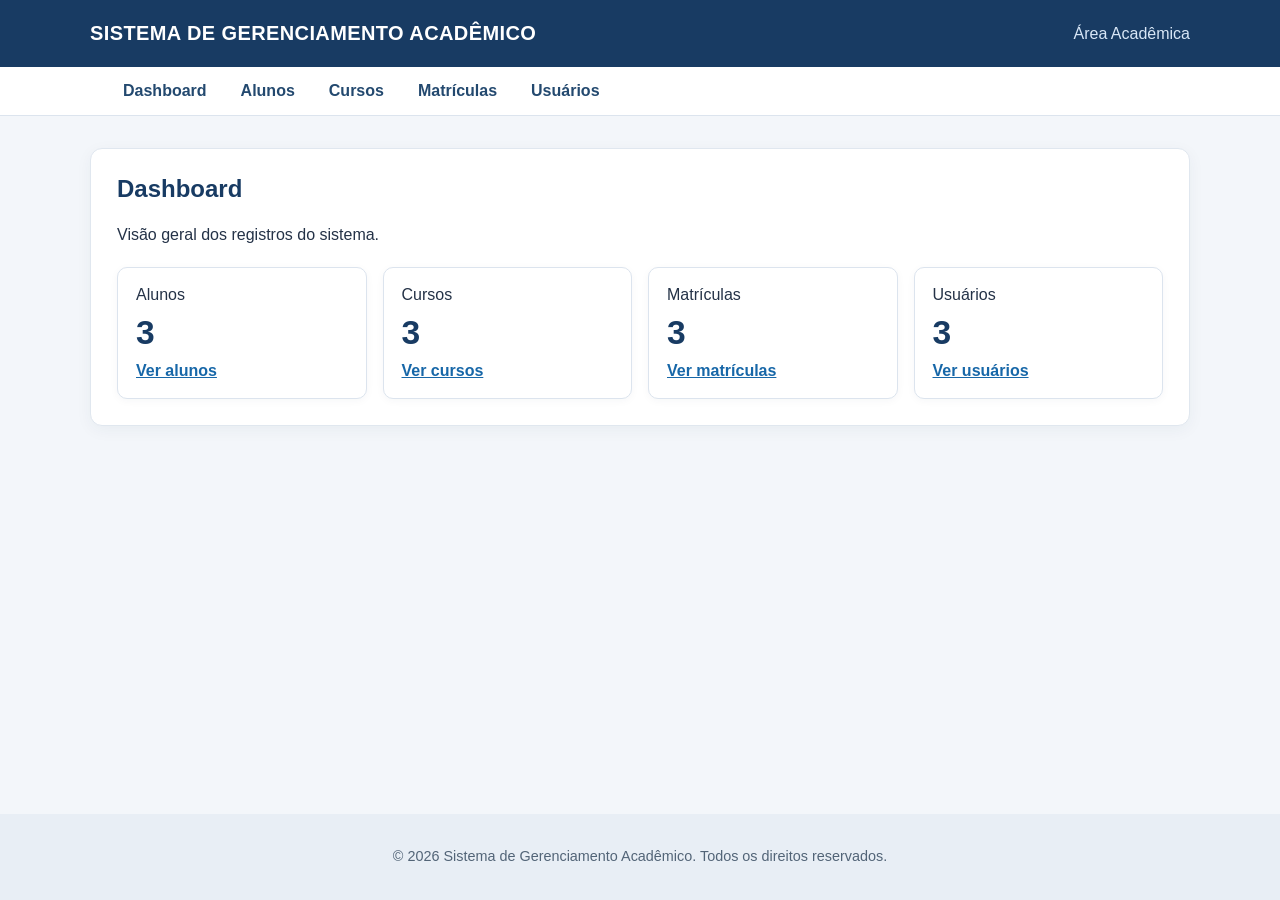
<file: index.html>
<!DOCTYPE html>
<html lang="pt-BR"><head><meta charset="UTF-8"><meta name="viewport" content="width=device-width, initial-scale=1.0"><title>Dashboard - Sistema Acadêmico</title><link rel="stylesheet" href="css/style.css"><script src="js/dados.js" defer></script><script src="js/app.js" defer></script></head>
<body><header class="cabecalho"><h1 id="titulo-sistema">SISTEMA DE GERENCIAMENTO ACADÊMICO</h1><span>Área Acadêmica</span></header>
<nav><ul><li><a href="index.html">Dashboard</a></li><li><a href="alunos.html">Alunos</a></li><li><a href="cursos.html">Cursos</a></li><li><a href="matriculas.html">Matrículas</a></li><li><a href="usuarios.html">Usuários</a></li></ul></nav>
<main><section class="painel"><h2>Dashboard</h2><p>Visão geral dos registros do sistema.</p>
<div class="lista-grid indicadores">
<article class="card indicador"><span>Alunos</span><strong id="total-alunos">0</strong><a href="alunos.html">Ver alunos</a></article>
<article class="card indicador"><span>Cursos</span><strong id="total-cursos">0</strong><a href="cursos.html">Ver cursos</a></article>
<article class="card indicador"><span>Matrículas</span><strong id="total-matriculas">0</strong><a href="matriculas.html">Ver matrículas</a></article>
<article class="card indicador"><span>Usuários</span><strong id="total-usuarios">0</strong><a href="usuarios.html">Ver usuários</a></article>
</div></section></main><footer><p>© 2026 Sistema de Gerenciamento Acadêmico. Todos os direitos reservados.</p></footer></body></html>
</file>
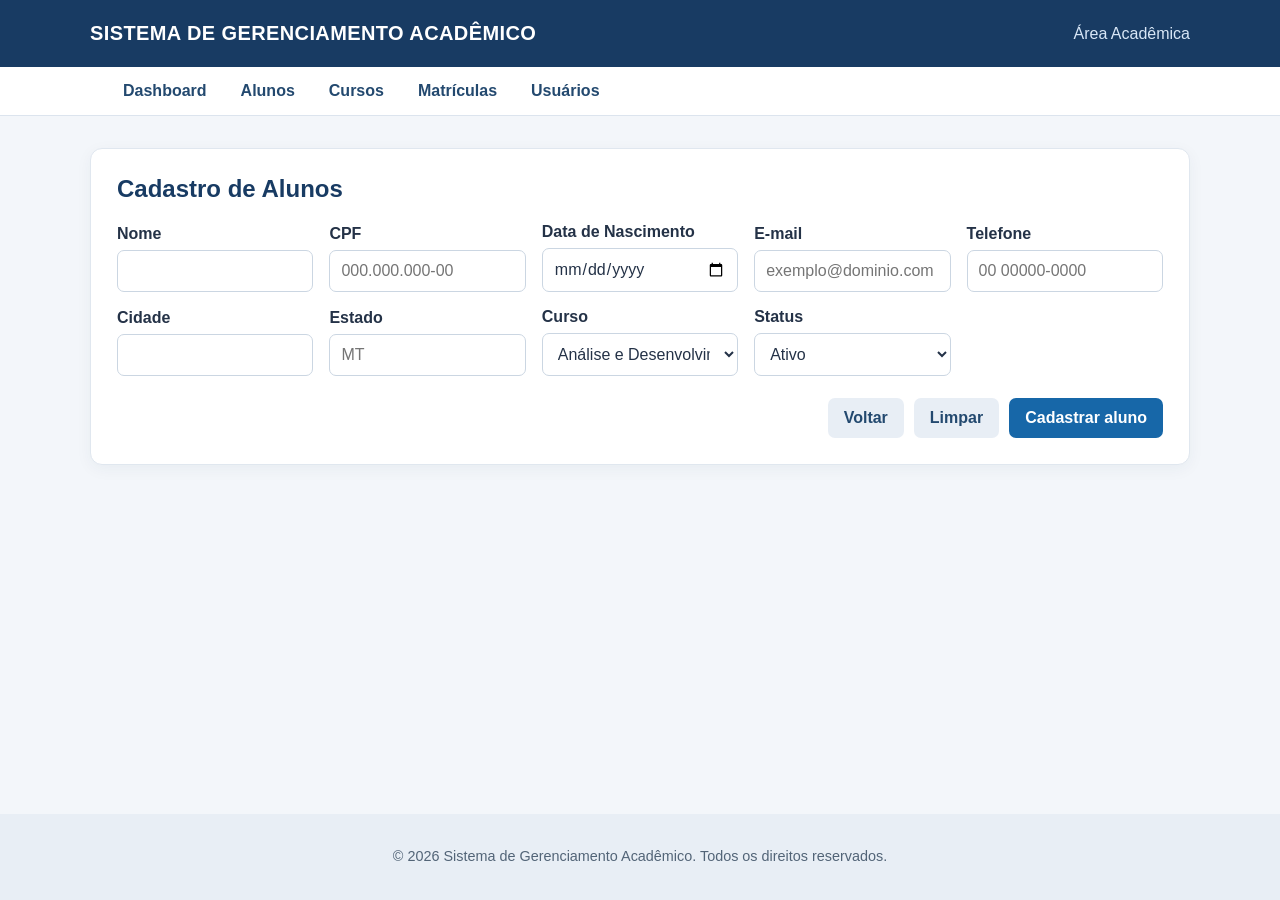
<file: aluno-form.html>
<!DOCTYPE html>
<html lang="pt-BR">
<head>
  <meta charset="UTF-8">
  <meta name="viewport" content="width=device-width, initial-scale=1.0">
  <title>Cadastro de Alunos - Sistema Acadêmico</title>
  <link rel="stylesheet" href="css/style.css">
  <script src="js/dados.js" defer></script>
  <script src="js/app.js" defer></script>
</head>
<body>
  <header class="cabecalho"><h1 id="titulo-sistema">SISTEMA DE GERENCIAMENTO ACADÊMICO</h1><span>Área Acadêmica</span></header>
  <nav><ul>
    <li><a href="index.html">Dashboard</a></li><li><a href="alunos.html">Alunos</a></li>
    <li><a href="cursos.html">Cursos</a></li><li><a href="matriculas.html">Matrículas</a></li>
    <li><a href="usuarios.html">Usuários</a></li>
  </ul></nav>
  <main>
    <section class="painel">
      <h2>Cadastro de Alunos</h2>
      <form id="form-aluno">
        <div class="form-grid">
          <div><label for="nome">Nome</label><input type="text" minlength="3" id="nome" name="nome" required></div>
          <div><label for="cpf">CPF</label><input type="text" id="cpf" name="cpf" placeholder="000.000.000-00"></div>
          <div><label for="date">Data de Nascimento</label><input type="date" id="date" name="date"></div>
          <div><label for="email">E-mail</label><input type="email" id="email" name="email" placeholder="exemplo@dominio.com" required></div>
          <div><label for="telefone">Telefone</label><input type="tel" id="telefone" name="telefone" placeholder="00 00000-0000"></div>
          <div><label for="cidade">Cidade</label><input type="text" id="cidade" name="cidade"></div>
          <div><label for="estado">Estado</label><input type="text" id="estado" name="estado" maxlength="2" placeholder="MT"></div>
          <div><label for="curso">Curso</label><select id="curso" name="curso" required></select></div>
          <div><label for="status">Status</label><select id="status" name="status" required><option value="ativo">Ativo</option><option value="inativo">Inativo</option></select></div>
        </div>
        <div class="acoes"><a class="botao botao-secundario" href="alunos.html">Voltar</a><button type="reset" class="botao-secundario">Limpar</button><button type="submit">Cadastrar aluno</button></div>
      </form>
    </section>
  </main>
  <footer><p>© 2026 Sistema de Gerenciamento Acadêmico. Todos os direitos reservados.</p></footer>
</body>
</html>
</file>
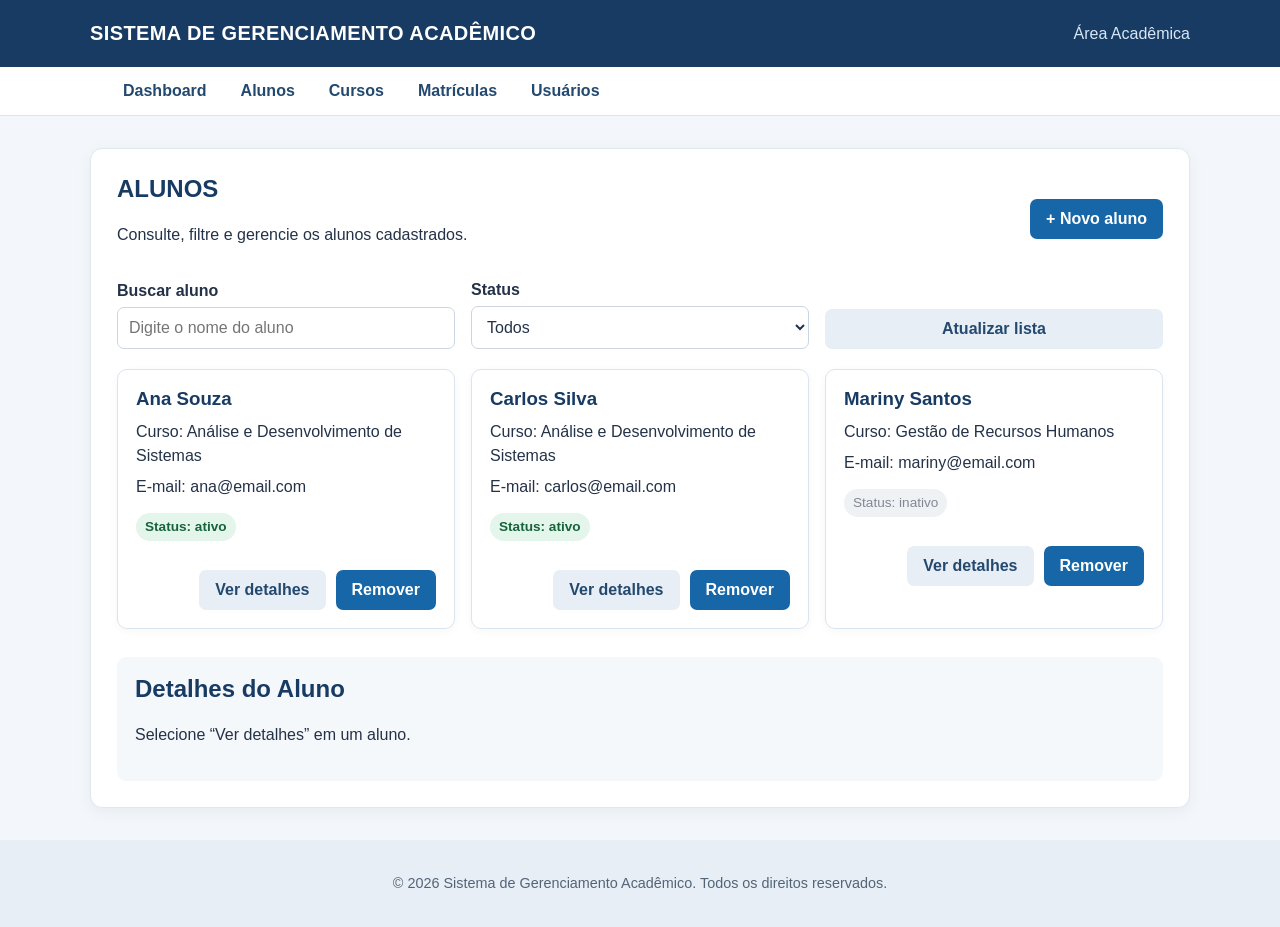
<file: alunos.html>
<!DOCTYPE html>
<html lang="pt-BR">
<head>
  <meta charset="UTF-8"><meta name="viewport" content="width=device-width, initial-scale=1.0">
  <title>Alunos - Sistema Acadêmico</title><link rel="stylesheet" href="css/style.css">
  <script src="js/dados.js" defer></script><script src="js/app.js" defer></script>
</head>
<body>
<header class="cabecalho"><h1 id="titulo-sistema">SISTEMA DE GERENCIAMENTO ACADÊMICO</h1><span>Área Acadêmica</span></header>
<nav><ul><li><a href="index.html">Dashboard</a></li><li><a href="alunos.html">Alunos</a></li><li><a href="cursos.html">Cursos</a></li><li><a href="matriculas.html">Matrículas</a></li><li><a href="usuarios.html">Usuários</a></li></ul></nav>
<main>
  <section class="painel">
    <div class="cabecalho-secao"><div><h2>ALUNOS</h2><p>Consulte, filtre e gerencie os alunos cadastrados.</p></div><a class="botao" href="aluno-form.html">+ Novo aluno</a></div>
    <div class="filtros">
      <div><label for="busca">Buscar aluno</label><input id="busca" type="search" placeholder="Digite o nome do aluno"></div>
      <div><label for="filtro-status">Status</label><select id="filtro-status"><option value="">Todos</option><option value="ativo">Ativo</option><option value="inativo">Inativo</option></select></div>
      <button type="button" id="btn-atualizar" class="botao-secundario">Atualizar lista</button>
    </div>
    <div id="lista-alunos" class="lista-grid"></div>
    <section id="detalhes-aluno" class="detalhes">
      <h2>Detalhes do Aluno</h2><p id="detalhe-nome">Selecione “Ver detalhes” em um aluno.</p><p id="detalhe-curso"></p><p id="detalhe-status"></p>
    </section>
  </section>
</main>
<footer><p>© 2026 Sistema de Gerenciamento Acadêmico. Todos os direitos reservados.</p></footer>
</body></html>
</file>
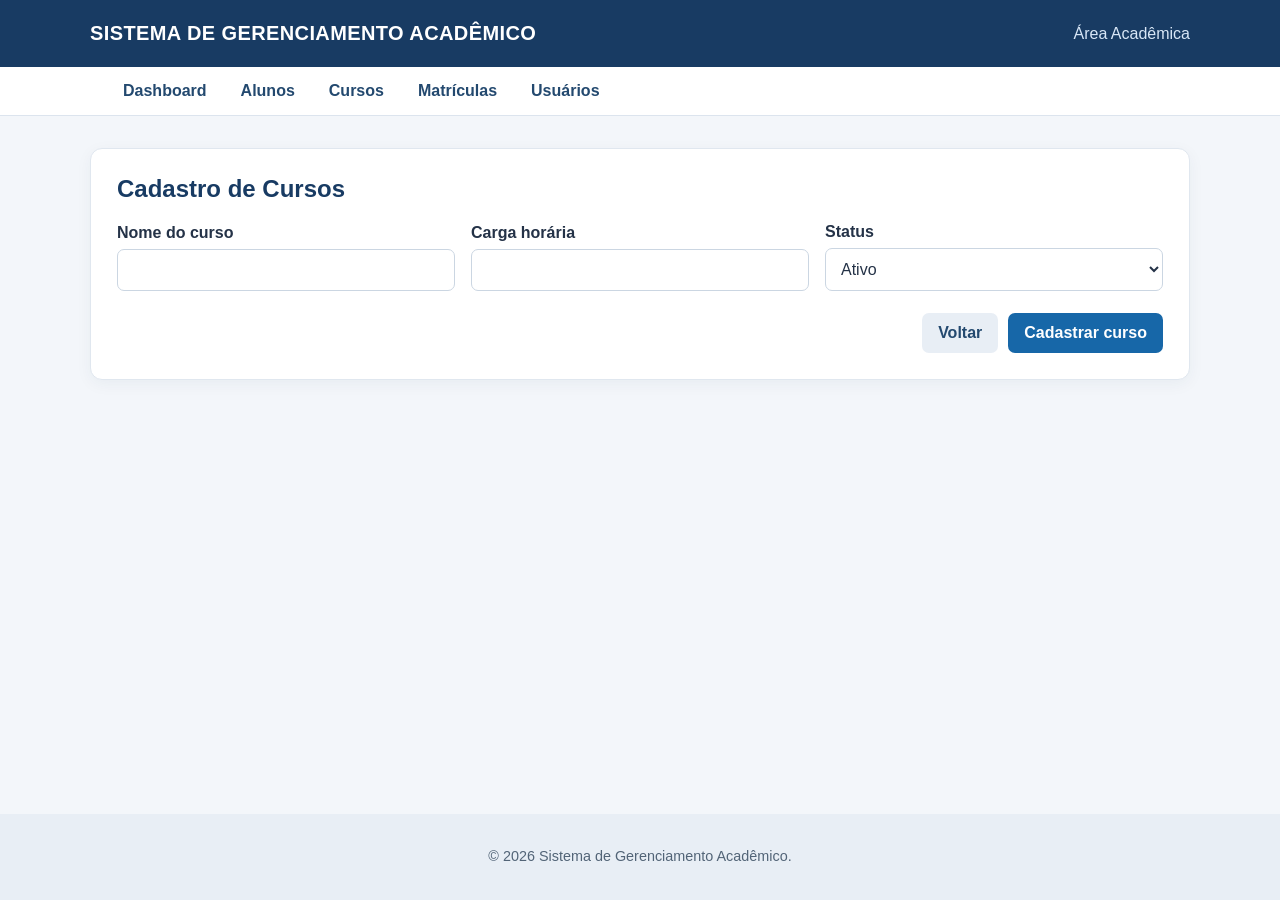
<file: curso-form.html>
<!DOCTYPE html><html lang="pt-BR"><head><meta charset="UTF-8"><meta name="viewport" content="width=device-width, initial-scale=1.0"><title>Cadastro de Cursos</title><link rel="stylesheet" href="css/style.css"><script src="js/dados.js" defer></script><script src="js/app.js" defer></script></head><body>
<header class="cabecalho"><h1>SISTEMA DE GERENCIAMENTO ACADÊMICO</h1><span>Área Acadêmica</span></header><nav><ul><li><a href="index.html">Dashboard</a></li><li><a href="alunos.html">Alunos</a></li><li><a href="cursos.html">Cursos</a></li><li><a href="matriculas.html">Matrículas</a></li><li><a href="usuarios.html">Usuários</a></li></ul></nav>
<main><section class="painel"><h2>Cadastro de Cursos</h2><form id="form-curso"><div class="form-grid"><div><label for="nome-curso">Nome do curso</label><input id="nome-curso" required></div><div><label for="carga-horaria">Carga horária</label><input id="carga-horaria" type="number" min="1" required></div><div><label for="status">Status</label><select id="status"><option value="ativo">Ativo</option><option value="inativo">Inativo</option></select></div></div><div class="acoes"><a class="botao botao-secundario" href="cursos.html">Voltar</a><button type="submit">Cadastrar curso</button></div></form></section></main><footer><p>© 2026 Sistema de Gerenciamento Acadêmico.</p></footer></body></html>
</file>
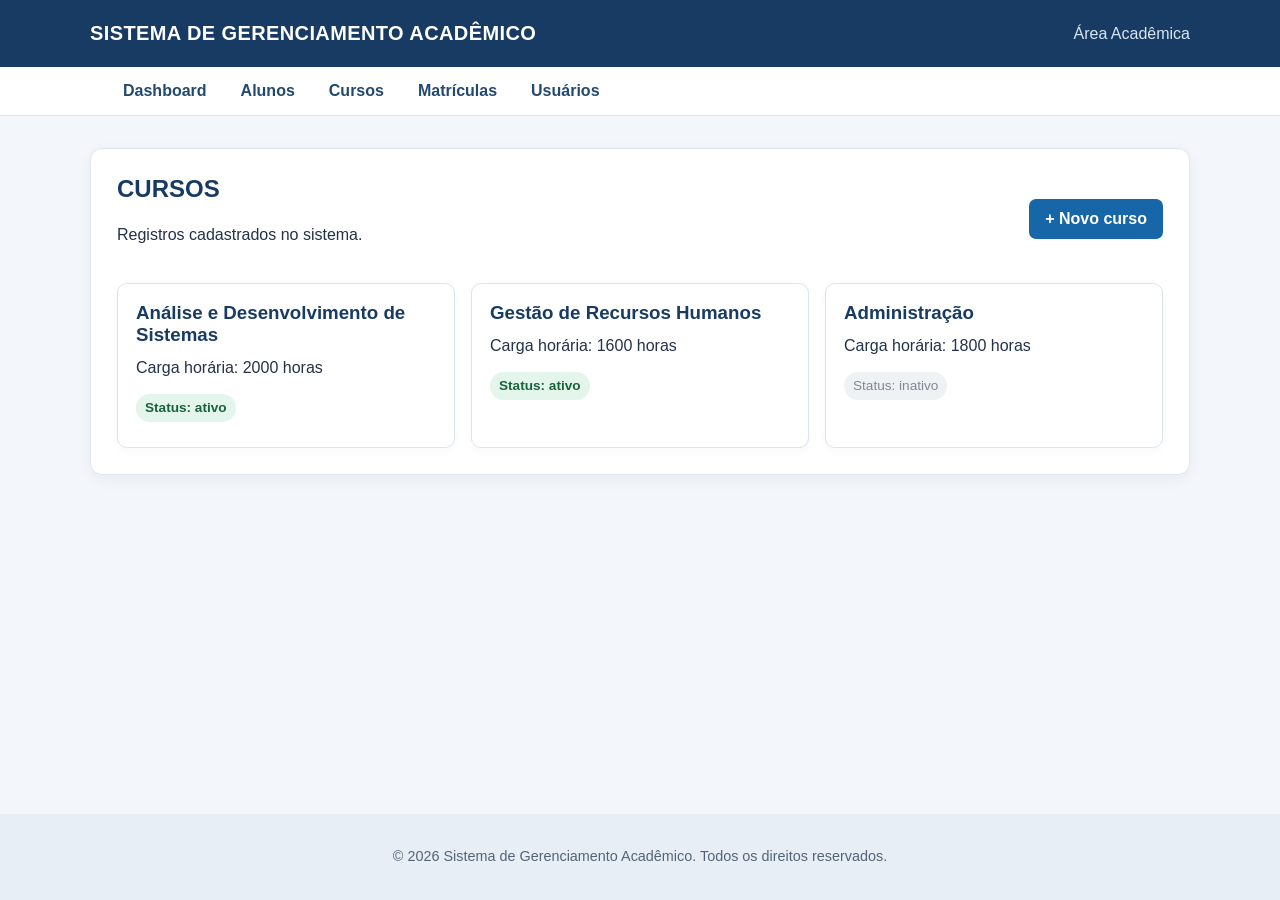
<file: cursos.html>
<!DOCTYPE html>
<html lang="pt-BR"><head><meta charset="UTF-8"><meta name="viewport" content="width=device-width, initial-scale=1.0"><title>Cursos - Sistema Acadêmico</title><link rel="stylesheet" href="css/style.css"><script src="js/dados.js" defer></script><script src="js/app.js" defer></script></head>
<body><header class="cabecalho"><h1 id="titulo-sistema">SISTEMA DE GERENCIAMENTO ACADÊMICO</h1><span>Área Acadêmica</span></header>
<nav><ul><li><a href="index.html">Dashboard</a></li><li><a href="alunos.html">Alunos</a></li><li><a href="cursos.html">Cursos</a></li><li><a href="matriculas.html">Matrículas</a></li><li><a href="usuarios.html">Usuários</a></li></ul></nav>
<main><section class="painel"><div class="cabecalho-secao"><div><h2>CURSOS</h2><p>Registros cadastrados no sistema.</p></div><a class="botao" href="curso-form.html">+ Novo curso</a></div><div id="lista-cursos" class="lista-grid"></div></section></main>
<footer><p>© 2026 Sistema de Gerenciamento Acadêmico. Todos os direitos reservados.</p></footer></body></html>
</file>
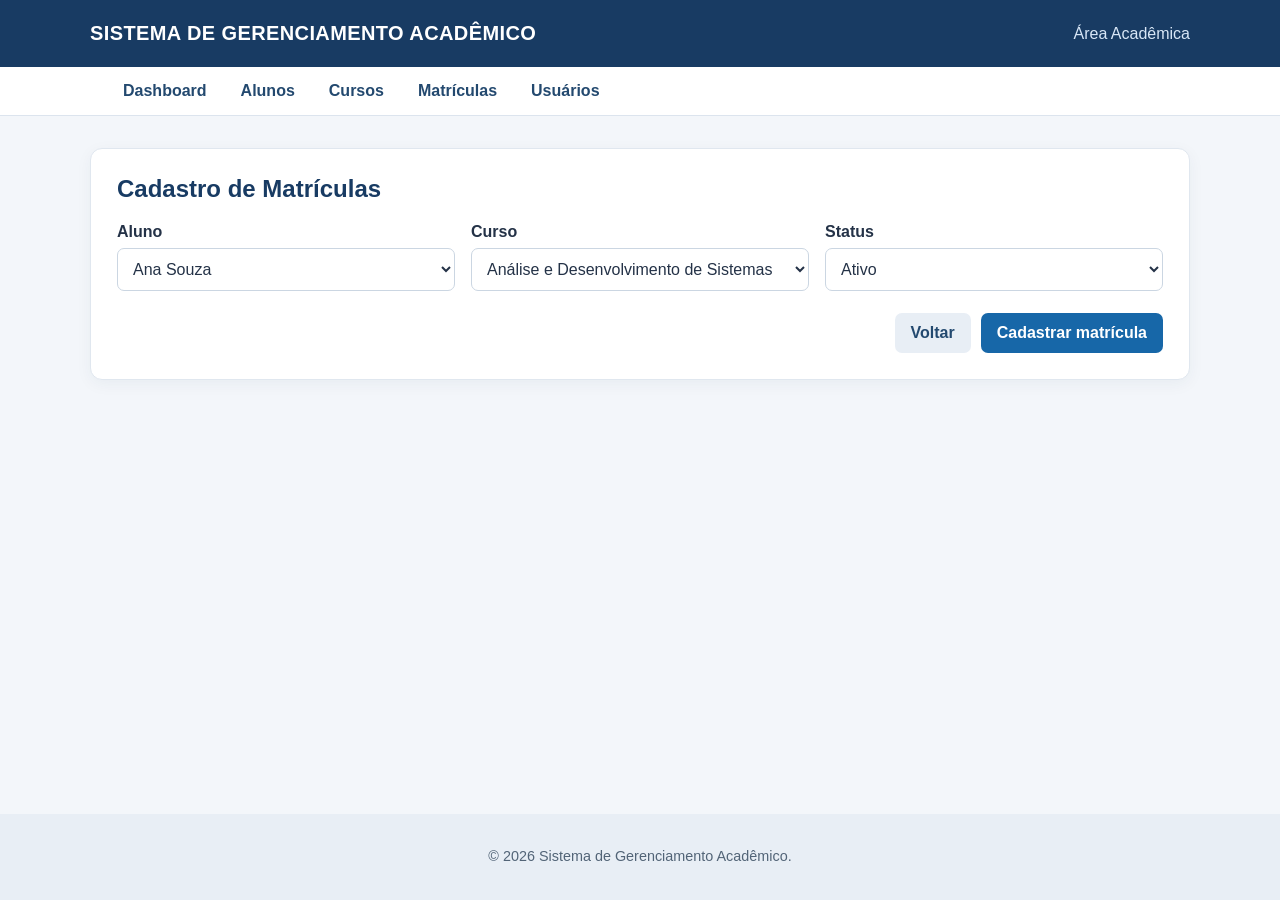
<file: matricula-form.html>
<!DOCTYPE html><html lang="pt-BR"><head><meta charset="UTF-8"><meta name="viewport" content="width=device-width, initial-scale=1.0"><title>Cadastro de Matrículas</title><link rel="stylesheet" href="css/style.css"><script src="js/dados.js" defer></script><script src="js/app.js" defer></script></head><body>
<header class="cabecalho"><h1>SISTEMA DE GERENCIAMENTO ACADÊMICO</h1><span>Área Acadêmica</span></header><nav><ul><li><a href="index.html">Dashboard</a></li><li><a href="alunos.html">Alunos</a></li><li><a href="cursos.html">Cursos</a></li><li><a href="matriculas.html">Matrículas</a></li><li><a href="usuarios.html">Usuários</a></li></ul></nav>
<main><section class="painel"><h2>Cadastro de Matrículas</h2><form id="form-matricula"><div class="form-grid"><div><label for="aluno-matricula">Aluno</label><select id="aluno-matricula" required></select></div><div><label for="curso-matricula">Curso</label><select id="curso-matricula" required></select></div><div><label for="status">Status</label><select id="status"><option value="ativo">Ativo</option><option value="inativo">Inativo</option></select></div></div><div class="acoes"><a class="botao botao-secundario" href="matriculas.html">Voltar</a><button type="submit">Cadastrar matrícula</button></div></form></section></main><footer><p>© 2026 Sistema de Gerenciamento Acadêmico.</p></footer></body></html>
</file>
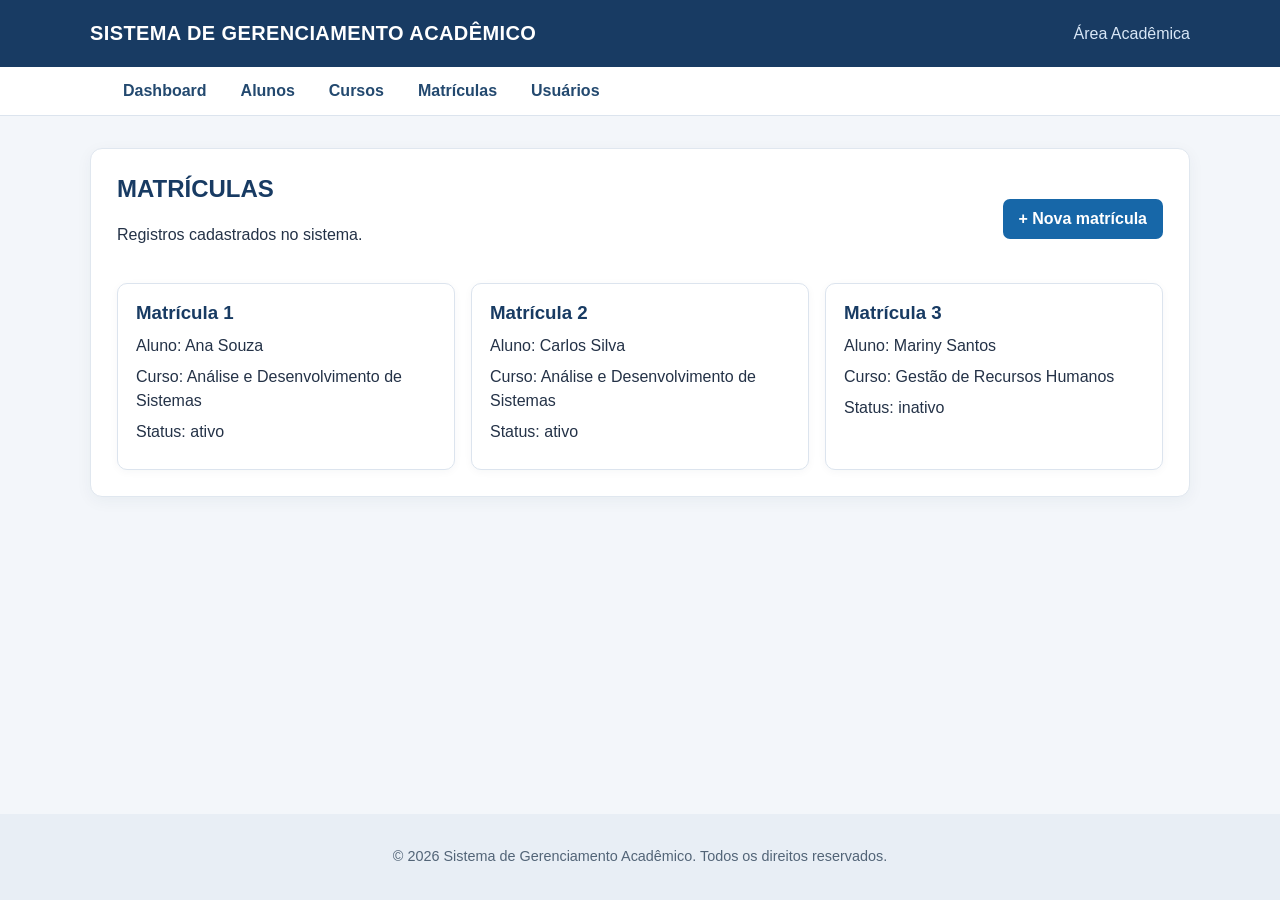
<file: matriculas.html>
<!DOCTYPE html>
<html lang="pt-BR"><head><meta charset="UTF-8"><meta name="viewport" content="width=device-width, initial-scale=1.0"><title>Matrículas - Sistema Acadêmico</title><link rel="stylesheet" href="css/style.css"><script src="js/dados.js" defer></script><script src="js/app.js" defer></script></head>
<body><header class="cabecalho"><h1 id="titulo-sistema">SISTEMA DE GERENCIAMENTO ACADÊMICO</h1><span>Área Acadêmica</span></header>
<nav><ul><li><a href="index.html">Dashboard</a></li><li><a href="alunos.html">Alunos</a></li><li><a href="cursos.html">Cursos</a></li><li><a href="matriculas.html">Matrículas</a></li><li><a href="usuarios.html">Usuários</a></li></ul></nav>
<main><section class="painel"><div class="cabecalho-secao"><div><h2>MATRÍCULAS</h2><p>Registros cadastrados no sistema.</p></div><a class="botao" href="matricula-form.html">+ Nova matrícula</a></div><div id="lista-matriculas" class="lista-grid"></div></section></main>
<footer><p>© 2026 Sistema de Gerenciamento Acadêmico. Todos os direitos reservados.</p></footer></body></html>
</file>
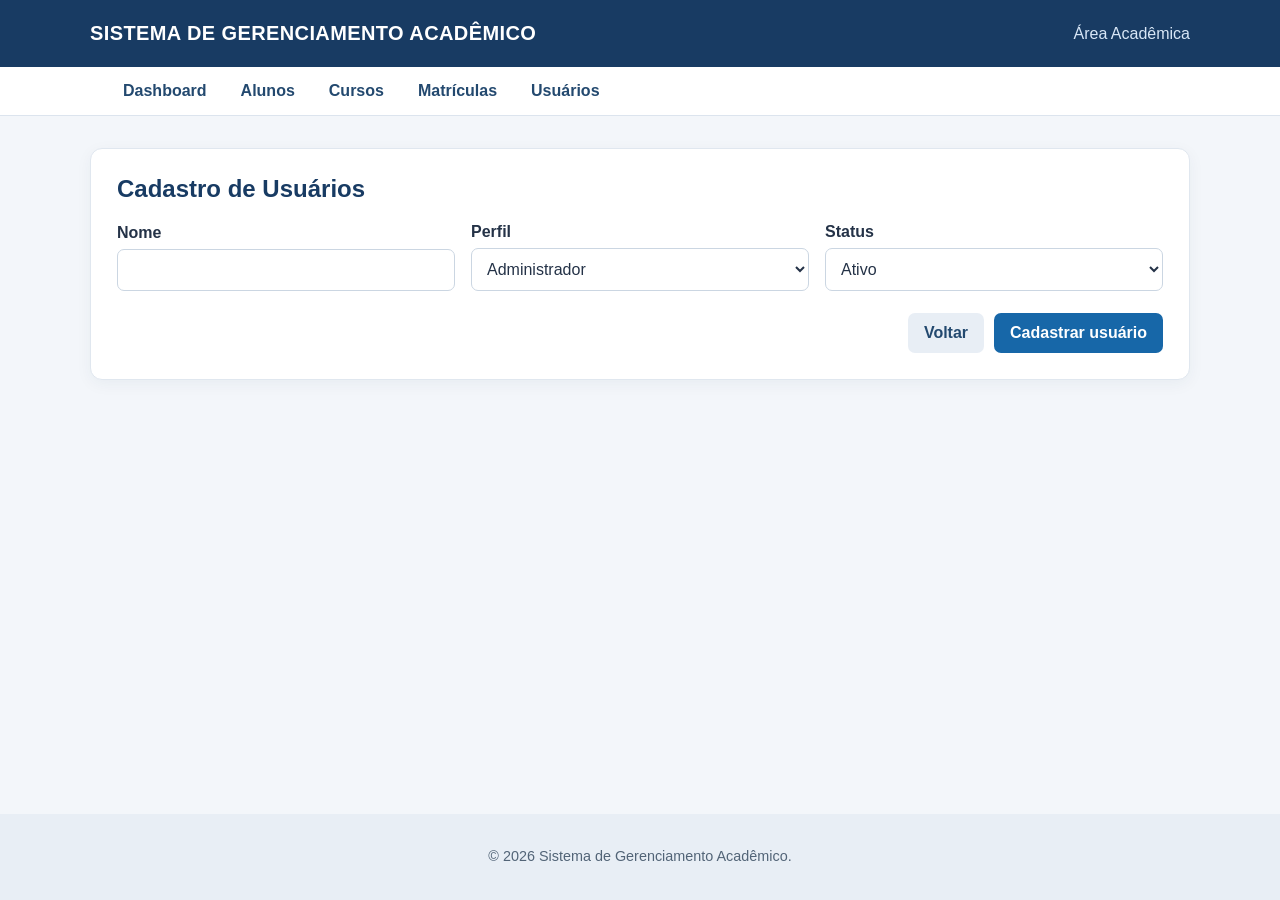
<file: usuario-form.html>
<!DOCTYPE html><html lang="pt-BR"><head><meta charset="UTF-8"><meta name="viewport" content="width=device-width, initial-scale=1.0"><title>Cadastro de Usuários</title><link rel="stylesheet" href="css/style.css"><script src="js/dados.js" defer></script><script src="js/app.js" defer></script></head><body>
<header class="cabecalho"><h1>SISTEMA DE GERENCIAMENTO ACADÊMICO</h1><span>Área Acadêmica</span></header><nav><ul><li><a href="index.html">Dashboard</a></li><li><a href="alunos.html">Alunos</a></li><li><a href="cursos.html">Cursos</a></li><li><a href="matriculas.html">Matrículas</a></li><li><a href="usuarios.html">Usuários</a></li></ul></nav>
<main><section class="painel"><h2>Cadastro de Usuários</h2><form id="form-usuario"><div class="form-grid"><div><label for="nome-usuario">Nome</label><input id="nome-usuario" required></div><div><label for="perfil">Perfil</label><select id="perfil"><option>Administrador</option><option>Secretaria</option><option>Professor</option></select></div><div><label for="status">Status</label><select id="status"><option value="ativo">Ativo</option><option value="inativo">Inativo</option></select></div></div><div class="acoes"><a class="botao botao-secundario" href="usuarios.html">Voltar</a><button type="submit">Cadastrar usuário</button></div></form></section></main><footer><p>© 2026 Sistema de Gerenciamento Acadêmico.</p></footer></body></html>
</file>
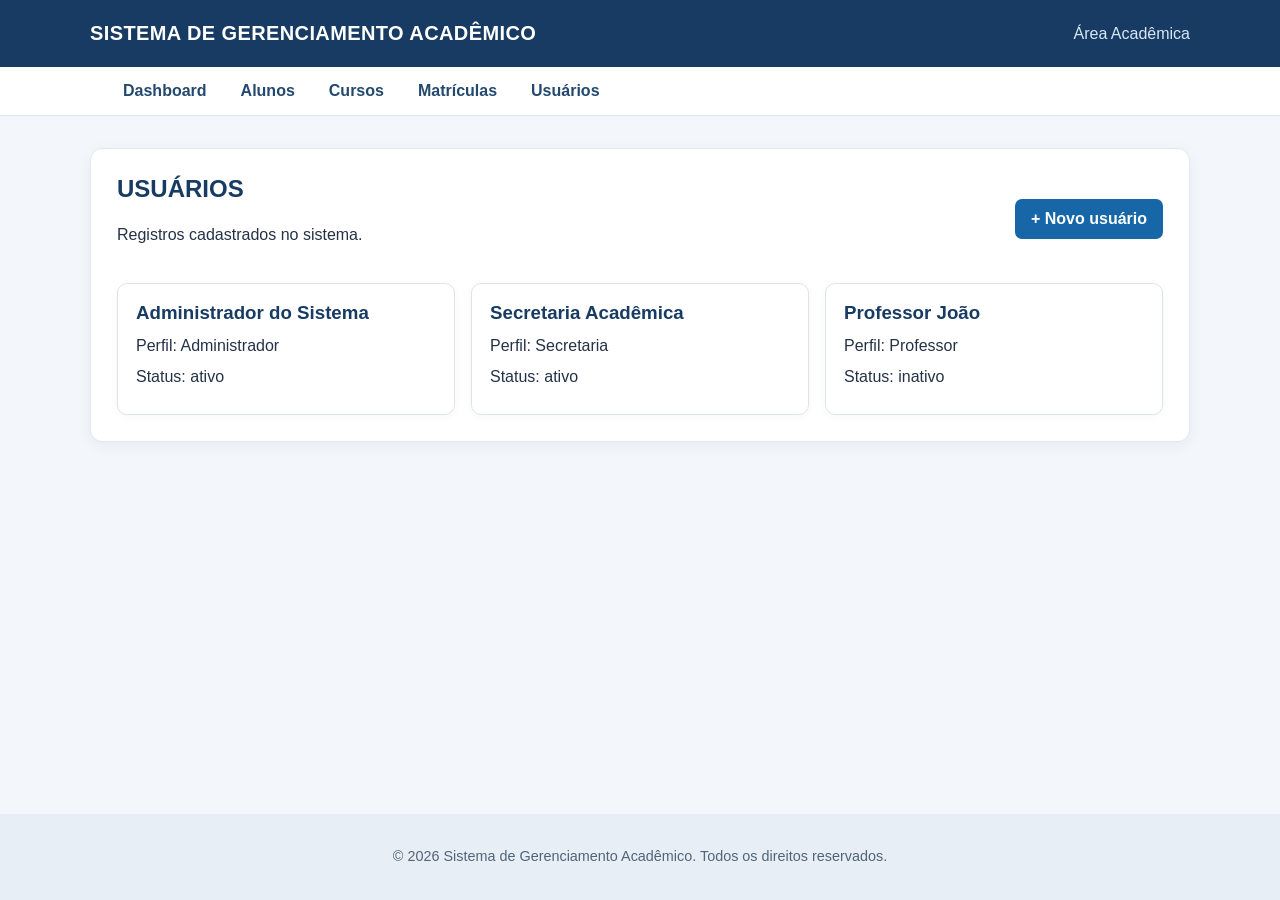
<file: usuarios.html>
<!DOCTYPE html>
<html lang="pt-BR"><head><meta charset="UTF-8"><meta name="viewport" content="width=device-width, initial-scale=1.0"><title>Usuários - Sistema Acadêmico</title><link rel="stylesheet" href="css/style.css"><script src="js/dados.js" defer></script><script src="js/app.js" defer></script></head>
<body><header class="cabecalho"><h1 id="titulo-sistema">SISTEMA DE GERENCIAMENTO ACADÊMICO</h1><span>Área Acadêmica</span></header>
<nav><ul><li><a href="index.html">Dashboard</a></li><li><a href="alunos.html">Alunos</a></li><li><a href="cursos.html">Cursos</a></li><li><a href="matriculas.html">Matrículas</a></li><li><a href="usuarios.html">Usuários</a></li></ul></nav>
<main><section class="painel"><div class="cabecalho-secao"><div><h2>USUÁRIOS</h2><p>Registros cadastrados no sistema.</p></div><a class="botao" href="usuario-form.html">+ Novo usuário</a></div><div id="lista-usuarios" class="lista-grid"></div></section></main>
<footer><p>© 2026 Sistema de Gerenciamento Acadêmico. Todos os direitos reservados.</p></footer></body></html>
</file>
<file: css/style.css>
* { box-sizing: border-box; }
:root { font-family: Arial, Helvetica, sans-serif; color: #243247; background: #f3f6fa; }
body { margin: 0; min-height: 100vh; display: flex; flex-direction: column; }
.cabecalho { background: #183b63; color: #fff; padding: 22px max(5%, calc((100% - 1100px)/2)); display: flex; justify-content: space-between; align-items: center; gap: 16px; }
.cabecalho h1 { margin: 0; font-size: 1.25rem; letter-spacing: .4px; }
.cabecalho span { color: #d8e7f7; }
nav { background: #fff; border-bottom: 1px solid #dce4ee; }
nav ul { max-width: 1100px; margin: auto; padding: 0 20px; list-style: none; display: flex; flex-wrap: wrap; gap: 8px; }
nav a { display: block; padding: 15px 13px; color: #23496f; text-decoration: none; font-weight: 600; }
nav a:hover, nav a:focus { background: #eaf1f8; border-radius: 6px; }
main { width: min(1100px, 92%); margin: 32px auto; flex: 1; }
.painel { background: #fff; border: 1px solid #e0e7ef; border-radius: 12px; padding: 26px; box-shadow: 0 4px 16px rgba(26, 51, 79, .05); }
h2 { margin-top: 0; color: #183b63; }
p { line-height: 1.5; }
.lista-grid { display: grid; grid-template-columns: repeat(auto-fit, minmax(220px, 1fr)); gap: 16px; margin-top: 20px; }
.card { background: #fff; border: 1px solid #dce4ee; border-radius: 10px; padding: 18px; box-shadow: 0 2px 8px rgba(26, 51, 79, .04); }
.card h3 { margin: 0 0 10px; color: #183b63; }
.card p { margin: 7px 0; }
.indicador { display: flex; flex-direction: column; gap: 10px; }
.indicador strong { font-size: 2.1rem; color: #183b63; }
.indicador a { color: #1767a8; font-weight: 600; }
.cabecalho-secao { display: flex; justify-content: space-between; align-items: center; gap: 20px; }
.botao, button { display: inline-block; border: 0; border-radius: 7px; padding: 11px 16px; background: #1767a8; color: white; font: inherit; font-weight: 600; text-decoration: none; cursor: pointer; }
button:hover, .botao:hover { filter: brightness(.92); }
.botao-secundario { background: #e8eef5; color: #23496f; }
.filtros, .form-grid { display: grid; grid-template-columns: repeat(auto-fit, minmax(190px, 1fr)); gap: 16px; align-items: end; margin-top: 18px; }
label { display: block; font-weight: 600; margin-bottom: 7px; }
input, select { width: 100%; border: 1px solid #cbd6e2; border-radius: 7px; padding: 11px; font: inherit; background: #fff; color: #243247; }
input:focus, select:focus { outline: 2px solid #9cc8ed; border-color: #1767a8; }
.acoes { display: flex; flex-wrap: wrap; justify-content: flex-end; gap: 10px; margin-top: 22px; }
.status { display: inline-block; padding: 4px 9px; border-radius: 20px; background: #e8eef5; font-size: .85rem; }
.status-ativo { color: #17643a; background: #e4f5eb; font-weight: bold; }
.status-inativo { color: #6c7480; background: #edf0f3; opacity: .85; }
.destaque { border: 2px solid currentColor; font-weight: bold; }
.detalhes { margin-top: 28px; padding: 18px; background: #f5f8fb; border-radius: 9px; }
.mensagem-vazia { padding: 18px; background: #fff6e5; border: 1px solid #f0d69b; border-radius: 8px; }
.mensagem-erro { color: #a32626; font-weight: bold; }
footer { text-align: center; padding: 18px; background: #e8eef5; color: #526477; font-size: .9rem; }
@media (max-width: 600px) { .cabecalho, .cabecalho-secao { align-items: flex-start; flex-direction: column; } .painel { padding: 18px; } }
</file>
